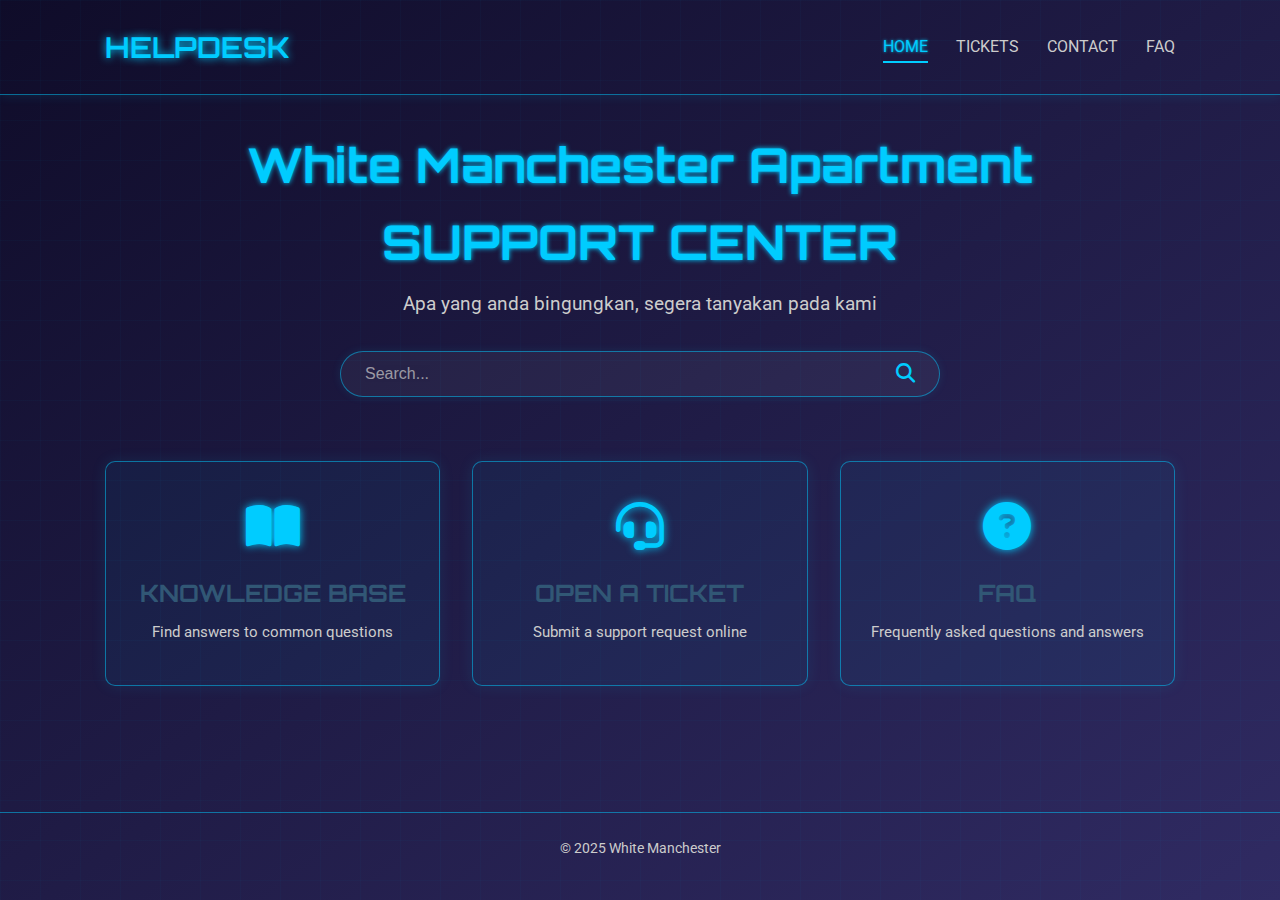
<file: index.html>
<!DOCTYPE html>
<html lang="id">
<head>
    <meta charset="UTF-8">
    <meta name="viewport" content="width=device-width, initial-scale=1.0">
    <title>Support Center - Helpdesk</title>
    <link rel="stylesheet" href="style.css">
    <!-- Tambahkan Font Awesome untuk ikon (opsional, bisa ganti SVG/gambar) -->
    <link rel="stylesheet" href="https://cdnjs.cloudflare.com/ajax/libs/font-awesome/6.5.1/css/all.min.css">
</head>
<body>
    <div class="background-overlay"></div>
    <header class="header">
        <div class="container header-container">
            <div class="logo">HELPDESK </div>
            <nav class="nav-links">
                <a href="index.html" class="active">HOME</a>
                <a href="track.html">TICKETS</a>
                <a href="contact.html">CONTACT</a>
                <a href="faq.html">FAQ</a>
            </nav>
        </div>
    </header>

    <main class="container main-content">
        <section class="hero">
            <h1>White Manchester Apartment SUPPORT CENTER</h1>
            <p>Apa yang anda bingungkan, segera tanyakan pada kami</p>
            <div class="search-bar">
                <input type="text" placeholder="Search...">
                <button><i class="fas fa-search"></i></button>
            </div>
        </section>

        <section class="feature-blocks">
            <a href="faq.html" class="feature-block">
                <i class="fas fa-book-open"></i>
                <h2>KNOWLEDGE BASE</h2>
                <p>Find answers to common questions</p>
            </a>
            <a href="contact.html" class="feature-block">
                <i class="fas fa-headset"></i>
                <h2>OPEN A TICKET</h2>
                <p>Submit a support request online</p>
            </a>
            <a href="faq.html" class="feature-block">
                <i class="fas fa-question-circle"></i>
                <h2>FAQ</h2>
                <p>Frequently asked questions and answers</p>
            </a>
        </section>
    </main>

    <footer class="footer">
        <p>© 2025 White Manchester</p>
    </footer>

    <script src="script.js"></script>
</body>
</html>
</file>
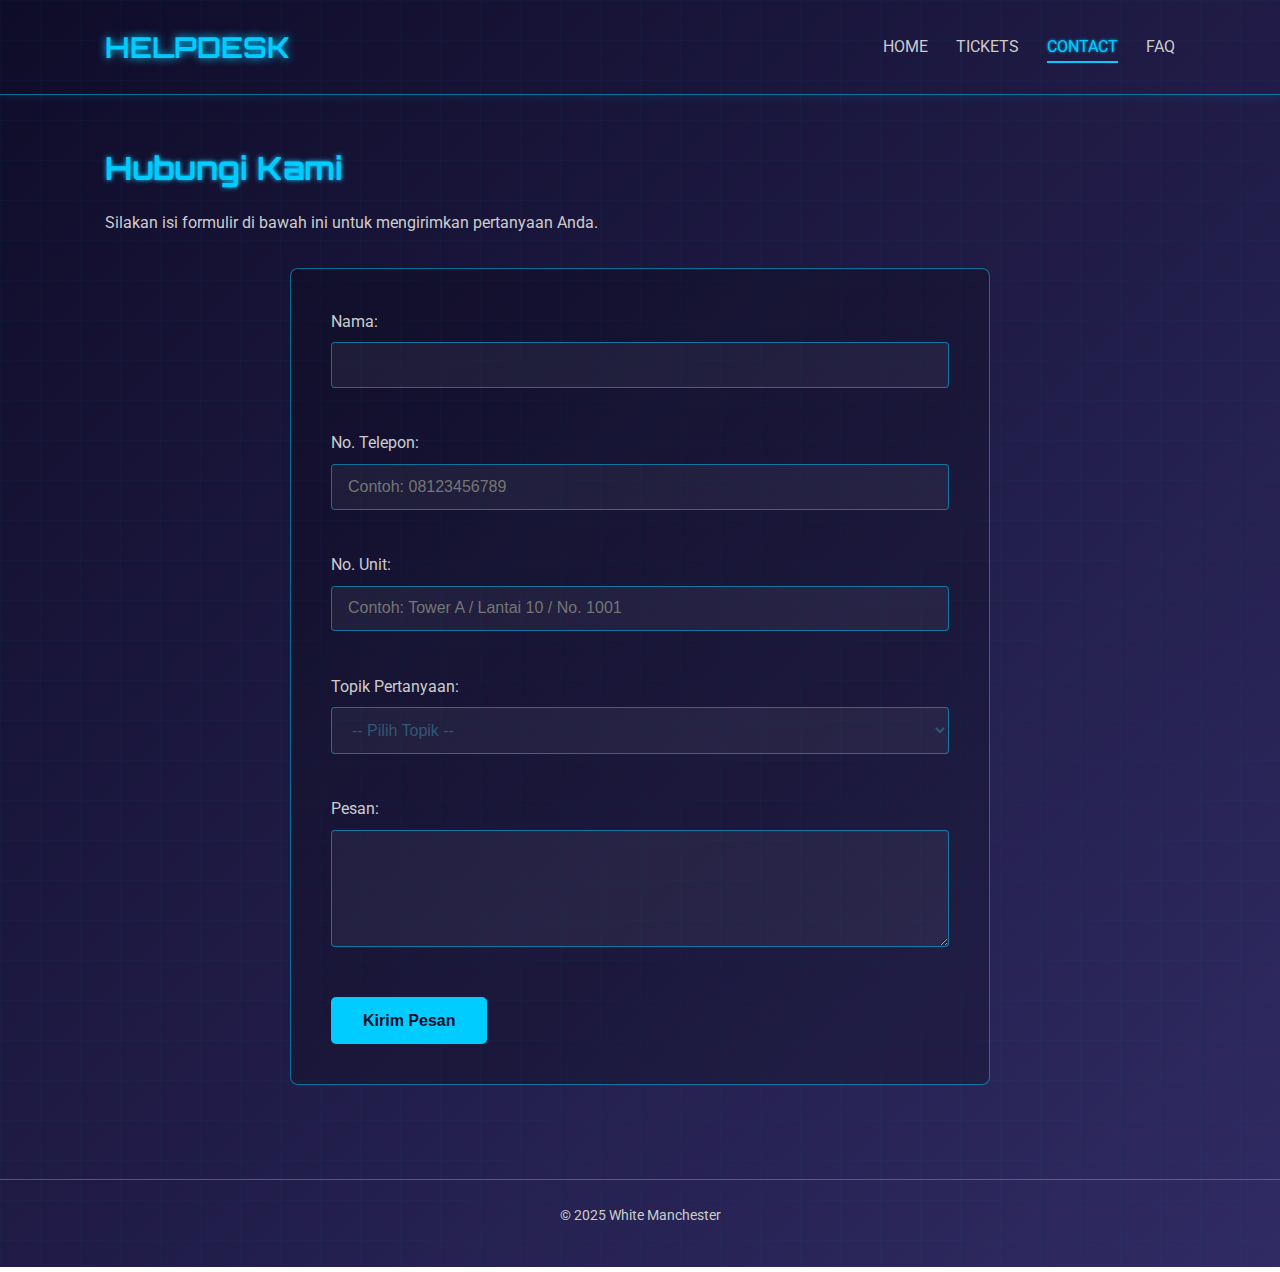
<file: contact.html>
<!DOCTYPE html>
<html lang="id">
<head>
    <meta charset="UTF-8">
    <meta name="viewport" content="width=device-width, initial-scale=1.0">
    <title>Hubungi Kami - Helpdesk</title>
    <!-- Pastikan nama file CSS benar -->
    <link rel="stylesheet" href="style.css">
    <link rel="stylesheet" href="https://cdnjs.cloudflare.com/ajax/libs/font-awesome/6.5.1/css/all.min.css">
</head>
<body>
    <div class="background-overlay"></div>
    <header class="header">
         <div class="container header-container">
            <div class="logo">HELPDESK</div>
            <nav class="nav-links">
                <a href="index.html">HOME</a>
                <a href="track.html">TICKETS</a>
                <a href="contact.html" class="active">CONTACT</a>
                <a href="faq.html">FAQ</a>
            </nav>
        </div>
    </header>

    <main class="container main-content page-padding">
        <h1>Hubungi Kami</h1>
        <p>Silakan isi formulir di bawah ini untuk mengirimkan pertanyaan Anda.</p>

        <form id="contactForm" class="contact-form">
            <div class="form-group">
                <label for="name">Nama:</label>
                <!-- ID unik: name -->
                <input type="text" id="name" name="name" required>
                <span class="error-message" id="nameError"></span>
            </div>
            <div class="form-group">
                <label for="phone">No. Telepon:</label>
                <!-- ID unik: phone -->
                <input type="text" id="phone" name="phone" required placeholder="Contoh: 08123456789">
                <span class="error-message" id="phoneError"></span>
            </div>
            <div class="form-group">
                <label for="unit">No. Unit:</label>
                <!-- ID unik: unit -->
                <input type="text" id="unit" name="unit" required placeholder="Contoh: Tower A / Lantai 10 / No. 1001">
                <span class="error-message" id="unitError"></span>
            </div>
            <div class="form-group">
                <label for="topic">Topik Pertanyaan:</label>
                <!-- ID unik: topic -->
                <select id="topic" name="topic" required>
                    <option value="">-- Pilih Topik --</option>
                    <option value="Keuangan">Pembayaran & Keuangan</option>
                    <option value="Fasilitas">Fasilitas & Penggunaan</option>
                    <option value="Perbaikan">Perbaikan & Masalah Unit</option>
                    <option value="Keamanan">Keamanan & Akses</option>
                    <option value="Tata Tertib">Peraturan & Tata Tertib</option>
                    <option value="Lainnya">Lainnya</option>
                </select>
                <span class="error-message" id="topicError"></span>
            </div>
            <div class="form-group">
                <label for="message">Pesan:</label>
                 <!-- ID unik: message -->
                <textarea id="message" name="message" rows="5" required></textarea>
                <span class="error-message" id="messageError"></span>
            </div>
            <button type="submit" class="btn-submit">Kirim Pesan</button>
        </form>

        <div id="formPreview" class="form-preview" style="display: none;">
            <h3>Preview Pesan Anda:</h3>
            <p><strong>Nama:</strong> <span id="previewName"></span></p>
             <!-- ID unik untuk preview -->
            <p><strong>No. Telepon:</strong> <span id="previewPhone"></span></p>
            <p><strong>No. Unit:</strong> <span id="previewUnit"></span></p>
            <p><strong>Topik:</strong> <span id="previewTopic"></span></p>
            <p><strong>Pesan:</strong></p>
            <p id="previewMessage"></p>
            <p class="success-message">Pesan Anda telah berhasil dikirim.</p>
        </div>
         <div id="generalError" class="error-message"></div>

    </main>

    <footer class="footer">
        <p>© 2025 White Manchester</p>
    </footer>

    <!-- Pastikan nama file JS benar -->
    <script src="script.js"></script>
</body>
</html>
</file>
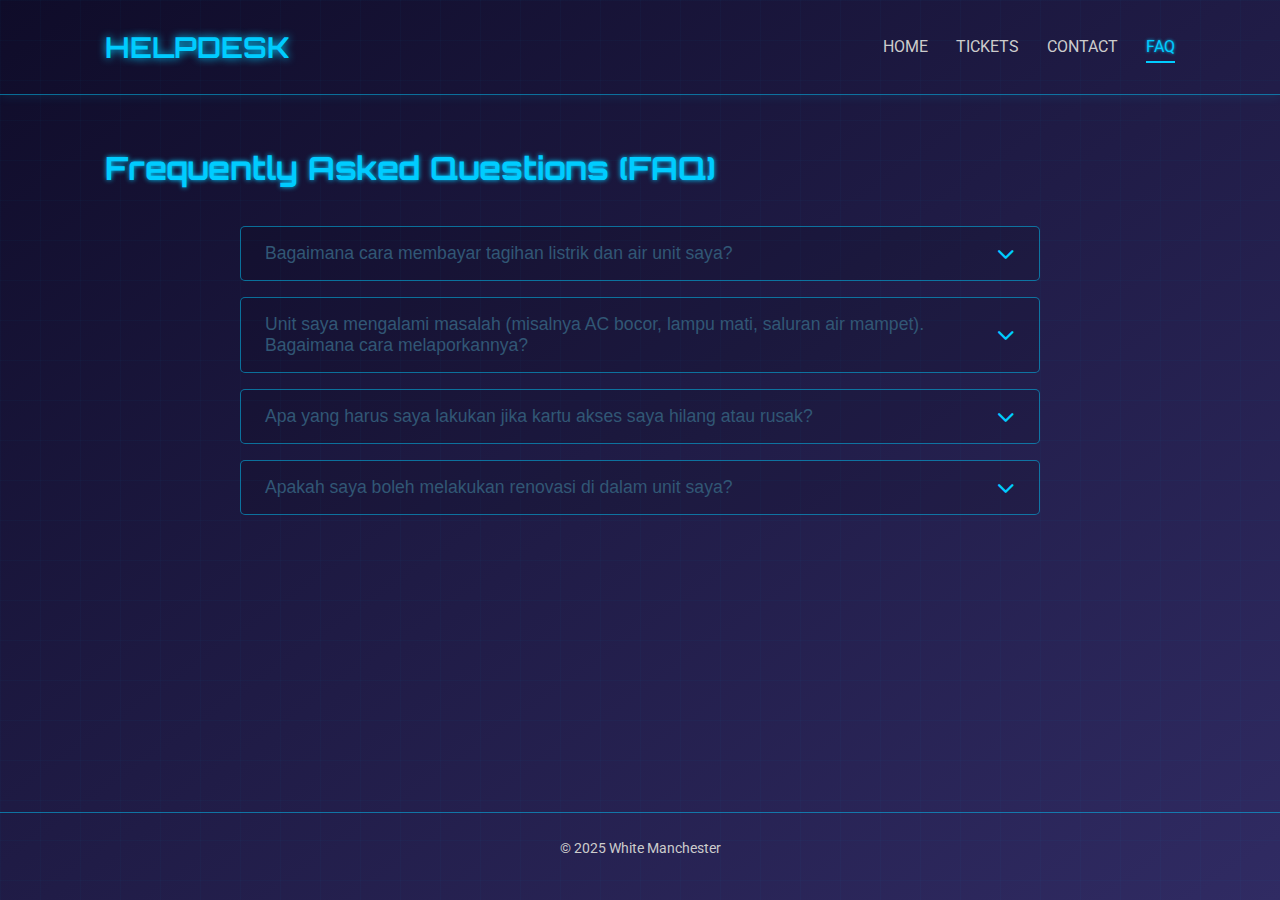
<file: faq.html>
<!DOCTYPE html>
<html lang="id">
<head>
    <meta charset="UTF-8">
    <meta name="viewport" content="width=device-width, initial-scale=1.0">
    <title>FAQ - Helpdesk</title>
    <link rel="stylesheet" href="style.css">
     <link rel="stylesheet" href="https://cdnjs.cloudflare.com/ajax/libs/font-awesome/6.5.1/css/all.min.css">
</head>
<body>
    <div class="background-overlay"></div>
    <header class="header">
         <div class="container header-container">
            <div class="logo">HELPDESK</div>
            <nav class="nav-links">
                <a href="index.html">HOME</a>
                <a href="track.html">TICKETS</a>
                <a href="contact.html">CONTACT</a>
                <a href="faq.html" class="active">FAQ</a>
            </nav>
        </div>
    </header>

    <main class="container main-content page-padding">
        <h1>Frequently Asked Questions (FAQ)</h1>

        <div class="faq-accordion">
            <div class="faq-item">
                <button class="faq-question">
                    <span>Bagaimana cara membayar tagihan listrik dan air unit saya?
                    </span>
                    <i class="fas fa-chevron-down"></i>
                </button>
                <div class="faq-answer">
                    <p>Tagihan listrik dan air biasanya terpisah dari IPL. Anda mungkin akan menerima tagihan terpisah atau tagihan tersebut digabungkan dengan IPL. Metode pembayaran (misalnya token listrik prabayar atau tagihan pascabayar) akan tergantung pada sistem yang diterapkan di apartemen ini. Silakan periksa informasi pada meteran Anda atau hubungi Kantor Manajemen Gedung.</p>
                </div>
            </div>

            <div class="faq-item">
                <button class="faq-question">
                    <span>Unit saya mengalami masalah (misalnya AC bocor, lampu mati, saluran air mampet). Bagaimana cara melaporkannya?
                    </span>
                     <i class="fas fa-chevron-down"></i>
                </button>
                <div class="faq-answer">
                    <p>Anda dapat melaporkan masalah teknis di unit Anda dengan menghubungi Helpdesk melalui telepon, email, aplikasi penghuni (jika ada), atau datang langsung ke Kantor Manajemen Gedung. Sampaikan detail masalah dan nomor unit Anda.</p>
                </div>
            </div>

            <div class="faq-item">
                <button class="faq-question">
                    <span>Apa yang harus saya lakukan jika kartu akses saya hilang atau rusak?
                    </span>
                     <i class="fas fa-chevron-down"></i>
                </button>
                <div class="faq-answer">
                    <p>Segera laporkan kehilangan atau kerusakan kartu akses Anda ke Kantor Manajemen Gedung. Anda mungkin akan dikenakan biaya administrasi untuk penggantian kartu baru.</p>
                </div>
            </div>

             <div class="faq-item">
                <button class="faq-question">
                    <span>Apakah saya boleh melakukan renovasi di dalam unit saya?
                    </span>
                     <i class="fas fa-chevron-down"></i>
                </button>
                <div class="faq-answer">
                    <p>Renovasi minor mungkin diperbolehkan dengan izin dari Manajemen Gedung. Renovasi besar yang mengubah struktur atau instalasi biasanya memerlukan izin lebih ketat dan harus mengikuti prosedur yang ditetapkan, termasuk batasan jam kerja renovasi. Ajukan permohonan renovasi Anda ke Kantor Manajemen Gedung.</p>
                </div>
            </div>
        </div>
    </main>

    <footer class="footer">
        <p>© 2025 White Manchester</p>
    </footer>

    <script src="script.js"></script>
</body>
</html>
</file>
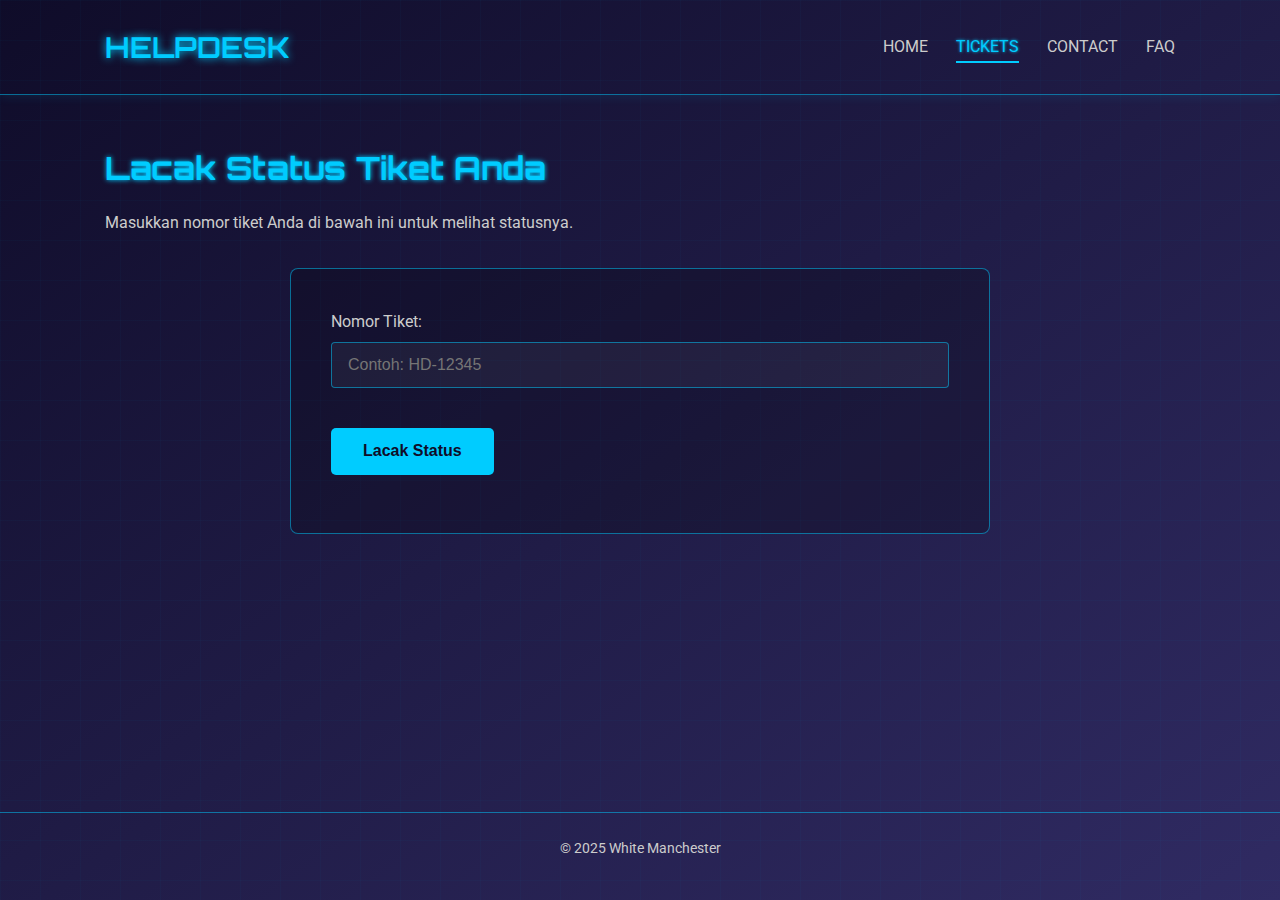
<file: track.html>
<!DOCTYPE html>
<html lang="id">
<head>
    <meta charset="UTF-8">
    <meta name="viewport" content="width=device-width, initial-scale=1.0">
    <title>Lacak Tiket - Helpdesk</title>
    <link rel="stylesheet" href="style.css">
    <link rel="stylesheet" href="https://cdnjs.cloudflare.com/ajax/libs/font-awesome/6.5.1/css/all.min.css">
</head>
<body>
    <div class="background-overlay"></div>
    <header class="header">
         <div class="container header-container">
            <div class="logo">HELPDESK</div>
            <nav class="nav-links">
                <a href="index.html">HOME</a>
                <a href="track.html" class="active">TICKETS</a>
                <a href="contact.html">CONTACT</a>
                <a href="faq.html">FAQ</a>
            </nav>
        </div>
    </header>

    <main class="container main-content page-padding">
        <h1>Lacak Status Tiket Anda</h1>
        <p>Masukkan nomor tiket Anda di bawah ini untuk melihat statusnya.</p>

        <div class="ticket-tracker">
            <div class="form-group">
                <label for="ticketNumber">Nomor Tiket:</label>
                <input type="text" id="ticketNumber" name="ticketNumber" placeholder="Contoh: HD-12345">
            </div>
            <button id="trackBtn" class="btn-submit">Lacak Status</button>

            <div id="ticketStatusResult" class="ticket-status-result" style="display: none;">
                <h3>Status Tiket <span id="trackedTicketNumber"></span>:</h3>
                <p id="statusMessage"></p>
            </div>
             <div id="trackError" class="error-message"></div>
        </div>
    </main>

    <footer class="footer">
        <p>© 2025 White Manchester</p>
    </footer>

    <script src="script.js"></script>
</body>
</html>
</file>
<file: style.css>
@import url('https://fonts.googleapis.com/css2?family=Orbitron:wght@400;700&family=Roboto:wght@300;400;700&display=swap'); /* Contoh Font */

/* Variabel Warna (sesuaikan dengan gambar) */
:root {
    --primary-color: #00ccff; /* Neon Blue */
    --primary-color-darker: #00aaff;
    --background-color-start: #0f0c29;
    --background-color-end: #302b63;
    --text-color: #315775;
    --secondary-text-color: #cccccc;
    --border-color: rgba(0, 204, 255, 0.5);
    --block-bg-color: rgba(0, 204, 255, 0.05);
    --error-color: #ff4d4d;
    --success-color: #4dff88;
}

/* Reset Dasar & Global */
* {
    box-sizing: border-box;
    margin: 0;
    padding: 0;
}

body {
    font-family: 'Roboto', sans-serif;
    color: var(--text-color);
    background: linear-gradient(to bottom right, var(--background-color-start), var(--background-color-end));
    line-height: 1.6;
    min-height: 100vh;
    display: flex;
    flex-direction: column;
    position: relative; /* Untuk background overlay */
    overflow-x: hidden; /* Hindari scroll horizontal */
}

/* Efek Grid Latar (Opsional) */
body::before {
    content: '';
    position: absolute;
    top: 0;
    left: 0;
    right: 0;
    bottom: 0;
    background-image:
        linear-gradient(rgba(0, 204, 255, 0.05) 1px, transparent 1px),
        linear-gradient(90deg, rgba(0, 204, 255, 0.05) 1px, transparent 1px);
    background-size: 40px 40px;
    z-index: -1;
    opacity: 0.5;
}


.container {
    width: 90%;
    max-width: 1100px;
    margin: 0 auto;
    padding: 0 15px;
}

a {
    color: var(--primary-color);
    text-decoration: none;
    transition: color 0.3s ease;
}

a:hover {
    color: var(--primary-color-darker);
}

h1, h2 {
    font-family: 'Orbitron', sans-serif; /* Font judul yang lebih techy */
    color: var(--primary-color);
    text-shadow: 0 0 5px var(--primary-color);
    margin-bottom: 1rem;
}

p {
    color: var(--secondary-text-color);
    margin-bottom: 1rem;
}

/* Header & Navigasi */
.header {
    padding: 1.5rem 0;
    border-bottom: 1px solid var(--border-color);
    box-shadow: 0 2px 10px rgba(0, 204, 255, 0.1);
}

.header-container {
    display: flex;
    justify-content: space-between;
    align-items: center;
}

.logo {
    font-family: 'Orbitron', sans-serif;
    font-size: 1.8rem;
    font-weight: 700;
    color: var(--primary-color);
    text-shadow: 0 0 8px var(--primary-color);
}

.nav-links a {
    color: var(--secondary-text-color);
    margin-left: 1.5rem;
    font-size: 1rem;
    font-weight: 400;
    transition: all 0.3s ease;
    padding-bottom: 5px; /* Ruang untuk border bawah */
    border-bottom: 2px solid transparent; /* Placeholder border */
}

.nav-links a:hover,
.nav-links a.active {
    color: var(--primary-color);
    text-shadow: 0 0 3px var(--primary-color);
    border-bottom-color: var(--primary-color);
}

/* Main Content */
.main-content {
    flex-grow: 1; /* Agar footer tetap di bawah */
    padding-top: 2rem;
    padding-bottom: 3rem;
}

.page-padding {
    padding-top: 3rem;
}

/* Hero Section (Homepage) */
.hero {
    text-align: center;
    margin-bottom: 4rem;
}

.hero h1 {
    font-size: 3rem;
    margin-bottom: 0.5rem;
}

.hero p {
    font-size: 1.2rem;
    margin-bottom: 2rem;
}

.search-bar {
    display: flex;
    max-width: 600px;
    margin: 0 auto;
    border: 1px solid var(--border-color);
    border-radius: 50px; /* Membuat ujung melengkung */
    overflow: hidden; /* Agar border-radius bekerja */
    background-color: rgba(255, 255, 255, 0.05);
    box-shadow: 0 0 10px rgba(0, 204, 255, 0.1);
}

.search-bar input {
    flex-grow: 1;
    padding: 0.8rem 1.5rem;
    border: none;
    background: transparent;
    color: var(--text-color);
    font-size: 1rem;
    outline: none;
}

.search-bar input::placeholder {
    color: var(--secondary-text-color);
    opacity: 0.7;
}

.search-bar button {
    background-color: transparent;
    border: none;
    color: var(--primary-color);
    padding: 0 1.5rem;
    cursor: pointer;
    font-size: 1.2rem;
    transition: color 0.3s ease;
}

.search-bar button:hover {
    color: var(--primary-color-darker);
}

/* Feature Blocks (Homepage) */
.feature-blocks {
    display: grid;
    grid-template-columns: repeat(auto-fit, minmax(280px, 1fr));
    gap: 2rem;
    text-align: center;
}

.feature-block {
    background-color: var(--block-bg-color);
    border: 1px solid var(--border-color);
    padding: 2.5rem 1.5rem;
    border-radius: 10px;
    transition: all 0.3s ease;
    display: block; /* Agar bisa diklik seluruh area */
    box-shadow: 0 0 15px rgba(0, 204, 255, 0.1);
}

.feature-block:hover {
    transform: translateY(-5px);
    box-shadow: 0 5px 25px rgba(0, 204, 255, 0.2);
    border-color: var(--primary-color);
}

.feature-block i {
    font-size: 3rem;
    color: var(--primary-color);
    margin-bottom: 1.5rem;
    text-shadow: 0 0 8px var(--primary-color);
}

.feature-block h2 {
    font-size: 1.5rem;
    margin-bottom: 0.5rem;
    text-shadow: none; /* Hilangkan shadow judul block */
    color: var(--text-color); /* Warna teks biasa */
}

.feature-block p {
    font-size: 0.95rem;
    margin-bottom: 0; /* Hapus margin bawah paragraf */
}

/* Form Styling (Contact & Track) */
.contact-form, .ticket-tracker {
    max-width: 700px;
    margin: 2rem auto;
    background-color: rgba(0, 0, 0, 0.2);
    padding: 2.5rem;
    border-radius: 8px;
    border: 1px solid var(--border-color);
}

.form-group {
    margin-bottom: 1.5rem;
}

.form-group label {
    display: block;
    margin-bottom: 0.5rem;
    color: var(--secondary-text-color);
    font-weight: 400;
}

.form-group input[type="text"],
.form-group input[type="email"],
.form-group select,
.form-group textarea {
    width: 100%;
    padding: 0.8rem 1rem;
    border: 1px solid var(--border-color);
    background-color: rgba(255, 255, 255, 0.05);
    color: var(--text-color);
    border-radius: 4px;
    font-size: 1rem;
    transition: border-color 0.3s ease, box-shadow 0.3s ease;
}

.form-group input:focus,
.form-group select:focus,
.form-group textarea:focus {
    outline: none;
    border-color: var(--primary-color);
    box-shadow: 0 0 8px rgba(0, 204, 255, 0.3);
}

.form-group textarea {
    resize: vertical; /* Allow vertical resize */
    min-height: 100px;
}

.btn-submit {
    background-color: var(--primary-color);
    color: var(--background-color-start);
    border: none;
    padding: 0.9rem 2rem;
    border-radius: 5px;
    cursor: pointer;
    font-size: 1rem;
    font-weight: 700;
    transition: background-color 0.3s ease, transform 0.2s ease;
    display: inline-block; /* Agar tidak full width */
}

.btn-submit:hover {
    background-color: var(--primary-color-darker);
    transform: scale(1.03);
}

.error-message {
    color: var(--error-color);
    font-size: 0.85rem;
    margin-top: 0.3rem;
    display: block; /* Agar muncul di baris baru */
    min-height: 1em; /* Beri ruang walau kosong */
}

.form-preview {
    margin-top: 2rem;
    padding: 1.5rem;
    border: 1px dashed var(--secondary-text-color);
    border-radius: 5px;
}

.form-preview h3 {
    color: var(--primary-color);
    margin-bottom: 1rem;
}

.form-preview p {
    margin-bottom: 0.5rem;
    color: var(--text-color);
}
.form-preview p strong {
    color: var(--secondary-text-color);
}

.success-message {
    color: var(--success-color);
    font-weight: bold;
    margin-top: 1rem;
}


/* FAQ Accordion */
.faq-accordion {
    max-width: 800px;
    margin: 2rem auto;
}

.faq-item {
    border: 1px solid var(--border-color);
    border-radius: 5px;
    margin-bottom: 1rem;
    overflow: hidden; /* Agar border-radius bekerja */
    background-color: rgba(0, 0, 0, 0.1);
}

.faq-question {
    background: transparent;
    border: none;
    color: var(--text-color);
    padding: 1rem 1.5rem;
    width: 100%;
    text-align: left;
    font-size: 1.1rem;
    cursor: pointer;
    display: flex;
    justify-content: space-between;
    align-items: center;
    transition: background-color 0.3s ease;
}

.faq-question:hover {
    background-color: rgba(0, 204, 255, 0.1);
}

.faq-question i {
    color: var(--primary-color);
    transition: transform 0.3s ease;
}

.faq-item.active .faq-question i {
    transform: rotate(180deg);
}

.faq-answer {
    max-height: 0;
    overflow: hidden;
    transition: max-height 0.4s ease-out, padding 0.4s ease-out;
    background-color: rgba(0, 0, 0, 0.2); /* Sedikit beda bg */
    padding: 0 1.5rem; /* Padding awal 0 */
}

.faq-answer p {
    margin-bottom: 1rem;
     color: var(--secondary-text-color);
}

.faq-item.active .faq-answer {
    /* max-height diset besar agar cukup untuk konten */
    max-height: 300px; /* Sesuaikan jika konten sangat panjang */
    padding: 1.5rem;
}

/* Ticket Tracker */
.ticket-tracker input {
    margin-bottom: 1rem; /* Jarak antara input dan tombol */
}
.ticket-status-result {
    margin-top: 2rem;
    padding: 1.5rem;
    border: 1px solid var(--border-color);
    border-radius: 5px;
    background-color: rgba(0, 204, 255, 0.05);
}
.ticket-status-result h3 {
    color: var(--primary-color);
    margin-bottom: 0.5rem;
}
.ticket-status-result p {
    font-size: 1.1rem;
    font-weight: bold;
    color: var(--text-color);
    margin-bottom: 0;
}

/* Footer */
.footer {
    text-align: center;
    padding: 1.5rem 0;
    margin-top: auto; /* Mendorong footer ke bawah */
    color: var(--secondary-text-color);
    font-size: 0.9rem;
    border-top: 1px solid var(--border-color);
}

/* Responsive Design */
@media (max-width: 768px) {
    .header-container {
        flex-direction: column;
        text-align: center;
    }
    .nav-links {
        margin-top: 1rem;
    }
    .nav-links a {
        margin: 0 0.7rem;
    }
    .hero h1 {
        font-size: 2.5rem;
    }
    .hero p {
        font-size: 1rem;
    }
    .feature-blocks {
        grid-template-columns: 1fr; /* Stack di mobile */
    }
    .contact-form, .ticket-tracker, .faq-accordion {
        padding: 1.5rem;
    }
    .faq-question {
        font-size: 1rem;
    }
}

@media (max-width: 480px) {
     .logo {
        font-size: 1.5rem;
    }
    .nav-links a {
        font-size: 0.9rem;
        margin: 0 0.5rem;
    }
    .hero h1 {
        font-size: 2rem;
    }
     .search-bar {
         border-radius: 5px; /* Lebih cocok di mobile */
     }
      .search-bar input, .search-bar button {
         padding: 0.7rem 1rem;
         font-size: 0.9rem;
     }
     .btn-submit {
         width: 100%; /* Tombol full width di mobile */
         padding: 0.8rem 1rem;
     }
}
</file>
